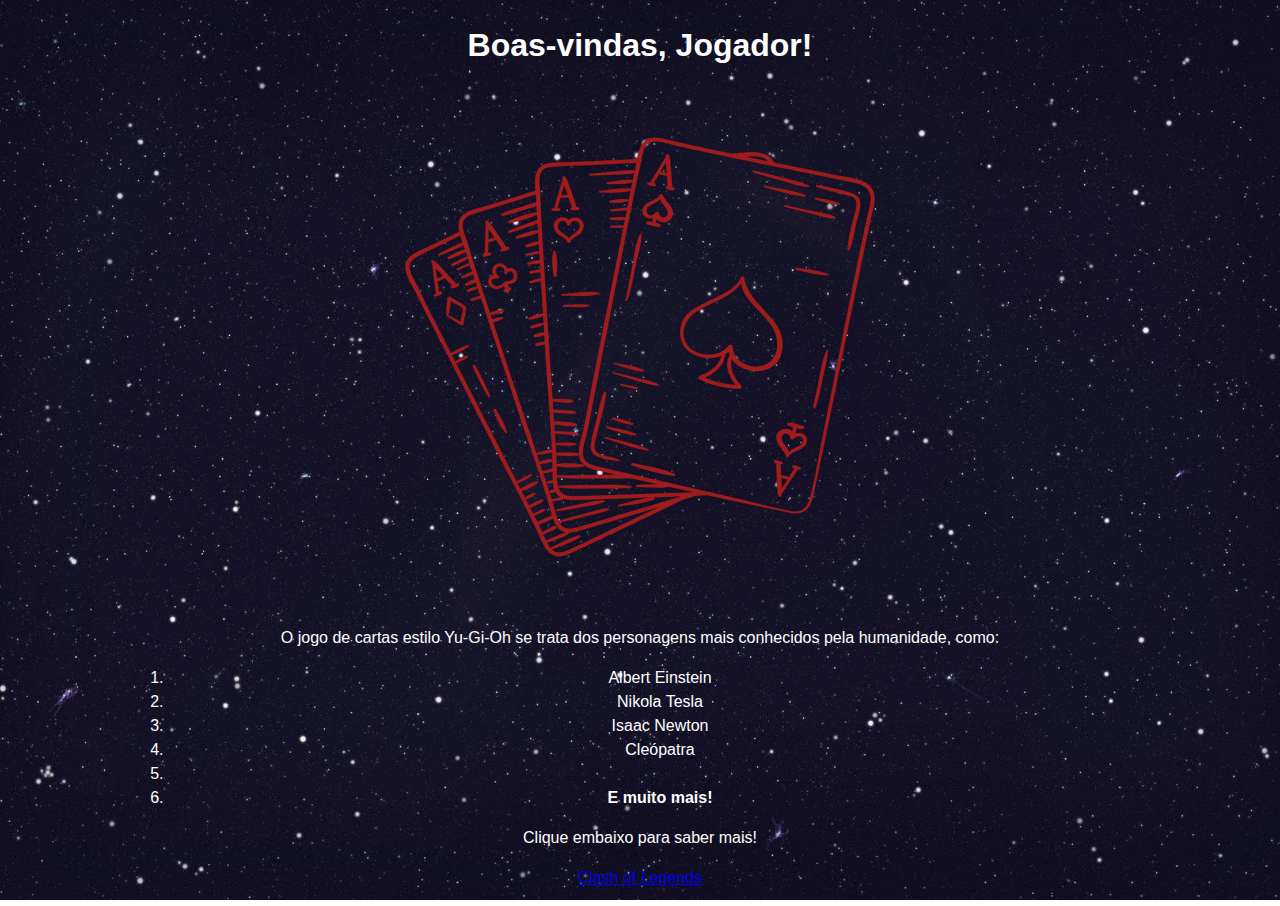
<file: index.html>
<!DOCTYPE html>
<html lang="pt-br">
<head>
    <meta charset="UTF-8">
    <meta name="viewport" content="width=device-width, initial-scale=1.0">
    <title>Clash of Legends | Início</title>
    <link rel="stylesheet" href="./stylesheet/inicio.css">
    <link rel="icon" type="image/x-icon" href="./img/icon-cartas.png">
</head>
<body>
    <header>
        <h1>Boas-vindas, Jogador!</h1>
    </header>
    <main>
        <section>
            <img src="./img/cartas.jpg" alt="Cartas de Yu-Gi-Oh">
            <p>O jogo de cartas estilo Yu-Gi-Oh se trata dos personagens mais conhecidos pela humanidade, como:</p>
            <ol>
                <li class="personagem">Albert Einstein</li>
                <li class="personagem">Nikola Tesla</li>
                <li class="personagem">Isaac Newton</li>
                <li class="personagem">Cleópatra</li>
                <li class="personagem">
                <li><strong>E muito mais!</strong></li>
            </ol>
            <p class="info">Clique embaixo para saber mais!</p>
            <p class="info"><a href="index2.html">Clash of Legends</a></p>
        </section>
    </main>
</body>
</html>
</file>
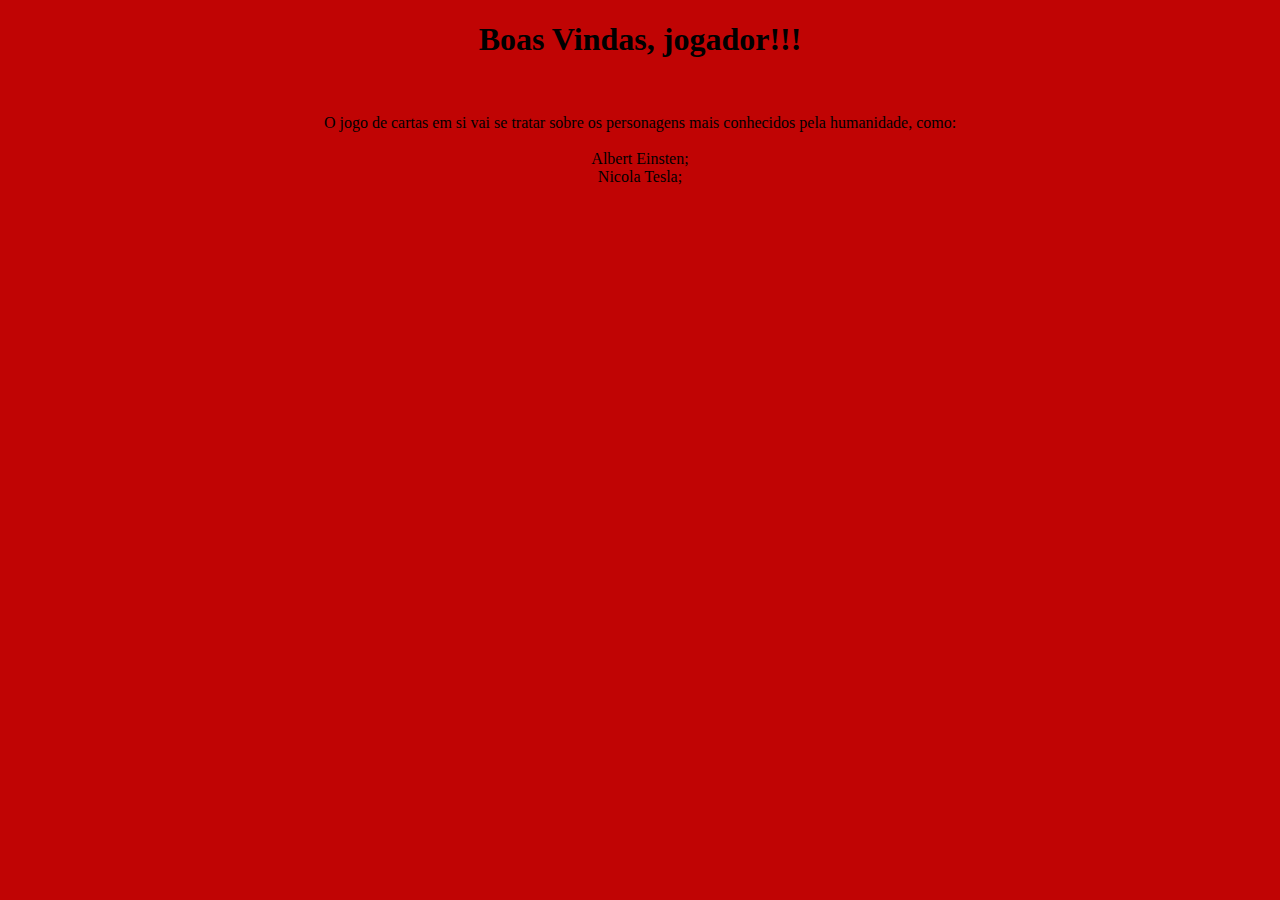
<file: cartas.html>
<!DOCTYPE html>
<html>
    <head>
    <link rel="icon" type="x-icon" href="https://cdn-icons-png.flaticon.com/512/1/1434.png">
        <title>Jogo de Cartas</title>
    </head>
    <meta charset="UTF-8">
    <meta name="viewport" content="width=device-widht, " initial=height-initial>
    <style>
        body {
            background-color: rgb(192, 4, 4);
        } 
     
        body {
            font-family: fantasy;
        }
    </style>
    <h1 style="text-align: center;">Boas Vindas, jogador!!!</h1>
    <br>
    <p style="text-align: center;">O jogo de cartas em si vai se tratar sobre os personagens mais conhecidos pela humanidade, como:<br>
        <br>
        Albert Einsten;<br>
        Nicola Tesla;<br>

    
    
    
    
    
    
    
    
    
    
    
    
    
    
    
    
    
    
    
    
    
    
    
    
    
    
    
    
    
    
    
    </p>
</file>
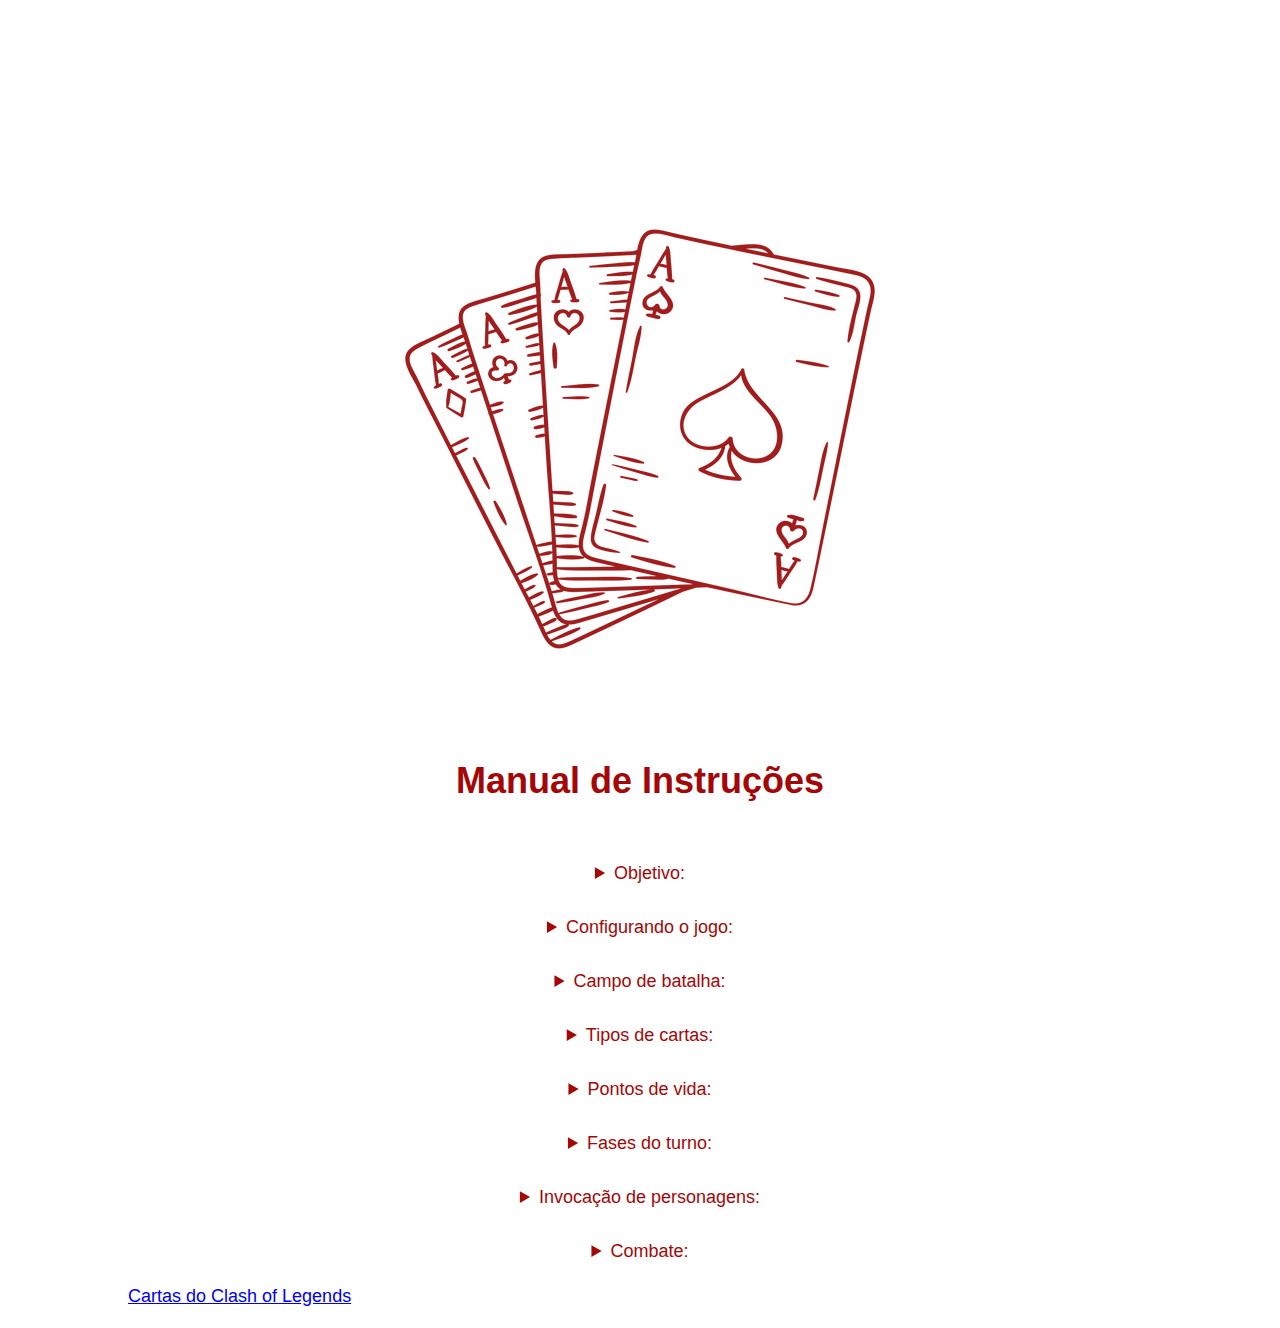
<file: index2.html>
<!DOCTYPE html>
<html lang="pt-br">

<head>
    <meta charset="UTF-8">
    <meta name="viewport" content="width=device-width, initial-scale=1.0">
    <title>Clash of Legends | Instruções</title>
    <link rel="icon" type="image/x-icon" href="./img/icon-cartas.png">
    <link rel="stylesheet" href="./stylesheet/instruções.css">
    <link rel="script" src="./js/instruções.js" defer></script>
</head>
<body>
    <h1>Boas-vindas ao<br>Clash of Legends</h1>
    <br>
    <img src="./img/cartas.jpg" alt="cartas">

    <h1 style="border-bottom: 3px solid rgb(255, 255, 255);"></h1>
    <h1 class="titulo">Manual de Instruções</h1>
    <br>
    <details>
        <summary id="objetivo">Objetivo:</summary>
        <p>O objetivo do jogo é reduzir os Pontos de Vida do oponente a zero, utilizando a
            invocação de personagens históricos e ativação de suporte.</p>
    </details>
<br>
    <details>
        <summary id="configuracao">Configurando o jogo:</summary>
        <ol>
            <li>JOGADORES: Dois jogadores;</li>
            <li>CARTAS: Cada jogador deve construir um baralho contendo entre 5 a 10 cartas.</li>
        </ol>
    </details>
<br>
    <details>
        <summary id="campo">Campo de batalha:</summary>
        <ol>
            <li>ÁREA DE INVOCAÇÃO: Local onde os jogadores colocam suas cartas de
                personagens;</li>
        </ol>
        <ol>
            <li>ÁREA DE SUPORTE: Local reservado para ativação de suporte;</li>
        </ol>
        <ol>
            <li>DECK PRINCIPAL: Baralho de onde os jogadores compram suas cartas;</li>
        </ol>
        <ol>
            <li>CEMITÉRIO: área onde vão as cartas destruidas ou descartadas são coolocadas.</li>
        </ol>
    </details>
<br>
    <details>
        <summary id="tiposCartas">Tipos de cartas:</summary>
        <h3>CARTAS DE PERSONAGENS: Personagens que podem se invocadas para atacar e
            defender.</h3>
        <ol>
            <li>NÍVEL: Os personagens tem niveis de 1 a ??. Criaturas de 1 a ? podem ser
                invocadas normalmente, enquanto as de ? ou superior exigem sacrificios;</li>
        </ol>
        <ol>
            <li>ATRIBUTOS: Os personagens possuem atributos como Ataque e Defesa,
                além de habilidades especiais.</li>
        </ol>
        <br>
        <ol>
        <li>CARTAS DE SUPORTE: São cartas que podem ser ativados durante o seu turno para
            causar feitiço imediatos ou temporarios.</li>
        </ol>
            <ol>
            <li>SUPORTE NORMAL: Suporte que são ativados e resolvidos imediatamente;</li>
        </ol>
        <ol>
            <li>SUPORTE CONTÍNUO: Permanecem no campo e produzem dano continuo durante o jogo;</li>
        </ol>
        <ol>
            <li>SUPORTE DE CAMPO: Afetam o campo de batalha e podem e podem impactar ambos os jogadores.</li>
        </ol>
    </details>
<br>
    <details>
        <summary id="pontosVida">Pontos de vida:</summary>
        <ol>
            <li>O jogador começa o jogo com 5000 Pontos de Vida. O objetivo é reduzir os
            Pontos de Vida do oponente a zero.<br>
            O primeiro jogador a atingir essa meta é declarado vencedor.</li>
        </ol>
    </details>
<br>
    <details>
        <summary id="turno">Fases do turno:</summary>
        <h3>Cada turno é dividido nas seguintes fases:</h3>
        <ol>
            <li>FASE DE COMPRA: O jogador compra uma carta do baralho;</li>
        </ol>
        <ol>
            <li>FASE PRINCIPAL: O jogador pode invocar personagens, e ativar suporte no camp de batalha;</li>
        </ol>
        <ol>
            <li>FASE DE BATALHA: O jogador pode atacar os personagens do oponente ou, se possivel,
                atacar diretamente os Pontos de Vida do oponente;</li>
        </ol>
        <ol>
            <li>FASE PRINCIPAL: Após a fase de batalha, o jogador pode realizar outras invocações ou ativações;</li>
        </ol>
        <ol>
            <li>FASE FINAL: Encerramento do turno e passagem da vez para o oponente.</li>
        </ol>
    </details>
<br>
    <details>
        <summary id="invocacao">Invocação de personagens:</summary>
        <ol>
            <li>INVOCAÇÃO NORMAL: Uma criatura de nível baixo até o mais alto pode ser invocada uma vez por turno sem sacrifício.
            </li>
        </ol>
        <ol>
            <li>INVOCAÇÃO COM SACRIFICIO: Para invocar uma criatura de nível 5 ou 6, o jogador deve sacrificar uma
                criatura que esteja no campo.<br>
                Criaturas de nível 7 a 12 exigem o sacrifício de duas criaturas.</li>
        </ol>
        <ol>
            <li>INVOCAÇÃO ESPECIAL: Algumas cartas permitem invocações especiais, sem necessidade de sacrifícios.
            </li>
        </ol>
    </details>
<br>
    <details>
        <summary id="ativacaoSuporte">Combate:</summary>
        <ol>
            <li>ATAQUE DIRETO: Se o oponente não tiver personagens em seu campo de batalha,
                o jogador pode atacar diretamente os Pontos de Vida do adversário.</li>
        </ol>
        <ol>
            <li>BATALHA DE PERSONAGENS: Quando um personagem ataca uma criatura adversária, os valores de Ataque e
                Defesa são comparados:<br></li>
            <li>1º Se o ATK do personagem atacante for maior que o ATK ou DEF do personagem defendida,
                o personagem do oponente é destruída e a diferença entre os valores é subtraída dos Pontos de Vida do
                oponente,
                se o personagem estivesse em modo de ataque.<br>
                <br>
                2º Se o ATK do personagem do oponente for maior ou igual ao ATK do personagem atacante, o personagem
                atacante
                é destruída,
                e a diferença, se houver, é subtraída dos Pontos de Vida do jogador atacante.
            </li>
        </ol>
    </details>
    <p class="info"><a href="index3.html">Cartas do Clash of Legends<p></a>
</body>
</head>

</html>
</file>
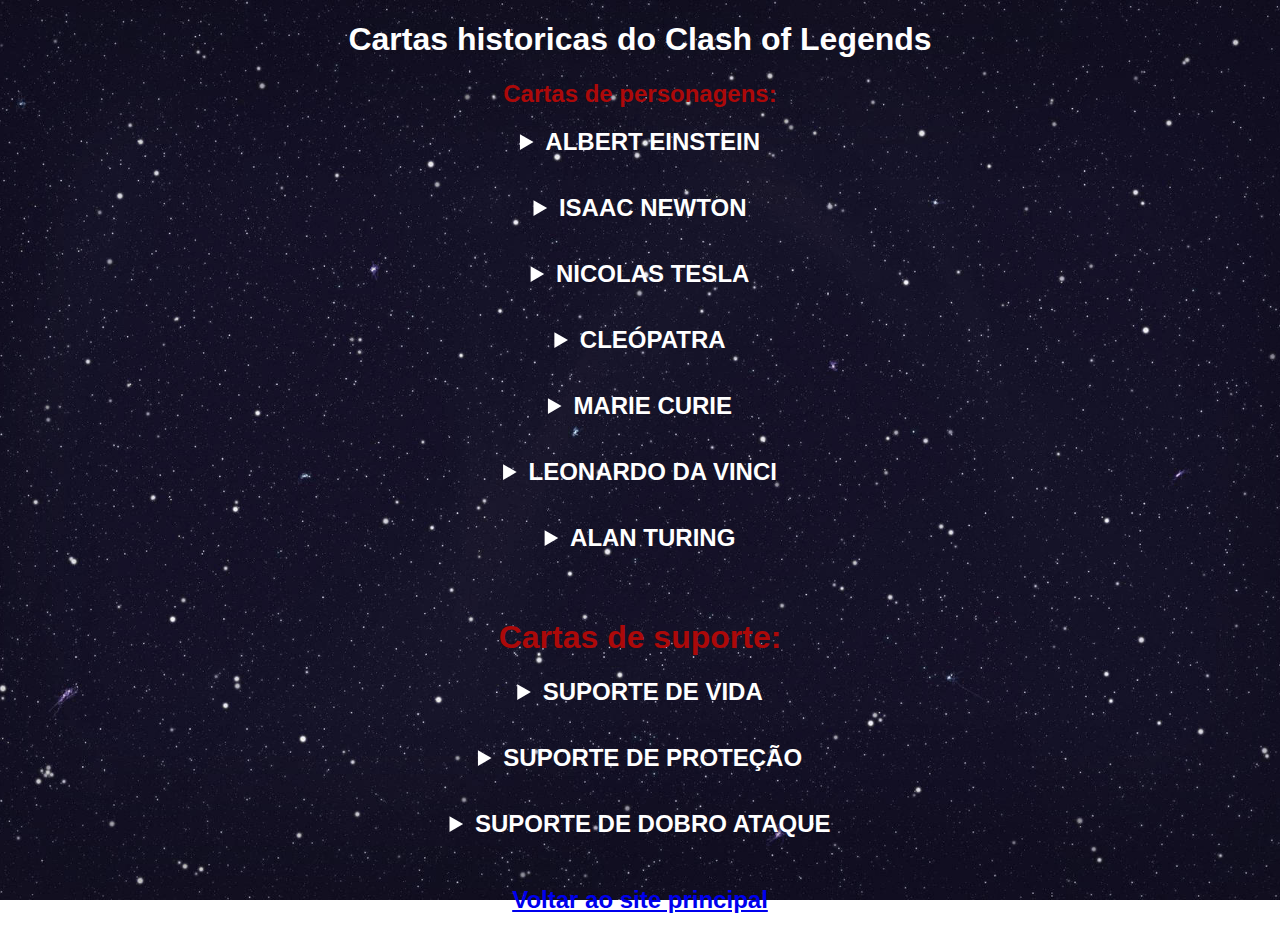
<file: index3.html>
<!DOCTYPE html>
<html lang="pt-BR">

<head>
    <meta charset="UTF-8">
    <meta name="viewport" content="width=device-width, initial-scale=1.0">
    <title>Cartas</title>
    <link rel="icon" type="image/x-icon" href="https://cdn-icons-png.flaticon.com/512/1/1434.png">
    <link rel="stylesheet" href="./stylesheet/cartas.css">
</head>

<body>
    <h1>Cartas historicas do Clash of Legends</h1>
    <h2>Cartas de personagens:</h2>

    <details>
        <summary id="einstein">ALBERT EINSTEIN</summary>
        <br>
        <img src="./img/einstein.png" alt="Albert Einstein">
    </details>
<br>
    <details>
        <summary id="newton">ISAAC NEWTON</summary>
        <br>
        <img src="./img/issac_newton.png" alt="isaac_newton">
    </details>
<br>
    <details>
        <summary id="tesla">NICOLAS TESLA</summary>
        <br>
        <img src="./img/nicolas_tesla.png" alt="nicolas_tesla">
    </details>
<br>
    <details>
        <summary id="cleopatra">CLEÓPATRA</summary>
        <br>
        <img src="./img/Cleopatra.png" alt="Cleopatra">
    </details>
<br>
    <details>
        <summary id="curie">MARIE CURIE</summary>
        <br>
        <img src="./img/Marie Curie.png" alt="Marie-Curie">
    </details>
<br>
    <details>
        <summary id="daVinci">LEONARDO DA VINCI</summary>
        <br>
        <img src="./img/Leonardo-da-Vinci.png" alt="Leonardo-da-Vinci">
    </details>
<br>
    <details>
        <summary id="turing">ALAN TURING</summary>
        <br>
        <img src="./img/Alan_Turing.png" alt="Alan-Turing">
    </details>
<br>
<br>
    <h1 class="subtitulo">Cartas de suporte:</h1>

    <details>
        <summary id="suporteVida">SUPORTE DE VIDA</summary>
        <img src="./img/Suporte vida.png" alt="Suporte-vida">
    </details>
<br>
    <details>
        <summary id="suporteProtecao">SUPORTE DE PROTEÇÃO</summary>
        <img src="./img/suporte protecao.png" alt="suporte-protecao">
    </details>
<br>
    <details>
        <summary id="suporteAtaque">SUPORTE DE DOBRO ATAQUE</summary>
        <img src="./img/Suporte dobro ataque.png" alt="Suporte-dobro-ataque">
    </details>
    <br>
    <script src="/js/cartas.js"></script>
    <h2><a href="index.html">Voltar ao site principal</h2></a>
</body>
</html>
</file>
<file: stylesheet/inicio.css>
body {
    background-color: transparent;
    color: #fff;
    text-align: center;
    background-image: url("../img/estrelas.jpg");
    font-family: Arial, Helvetica, sans-serif;
    width: 80%;
    font-size: 16px;
    margin-left: auto;
    margin-right: auto;
    line-height: 1.5;

    /* Tornar a imagem responsiva */
    background-size: cover; /* Faz a imagem cobrir o fundo, mantendo a proporção */
    background-position: center; /* Centraliza a imagem */
    background-attachment: fixed; /* Mantém a imagem fixa durante o scroll */
    background-repeat: no-repeat; /* Evita que a imagem se repita */
}

img {
    width: auto;
    height: auto;
}

@media (max-width: 800px) {
    img {
        width: 100%;
    }
}
</file>
<file: stylesheet/instruções.css>
body {
    background-color: transparent;
    font-family: Arial, Helvetica, sans-serif;
    background-image: url(https://wallpapers.com/images/hd/stars-background-wallpaper-cars-hd-wallpaper-gobc57yh6xrtnrkz.jpg);
    color:#ffffff;
    text-align: center;
    margin-left: auto;
    margin-right: auto;
    width: 80%;
    font-size: 18px;
    line-height: 1.5;

    /* Tornar a imagem responsiva */
    background-size: cover;
    background-repeat: no-repeat;
    background-attachment: fixed;
    background-position: center;
}

summary {
    text-align: center;
    width: 80%;
    line-height: 1.5;
    margin-left: auto;
    margin-right: auto;
    line-height: 1.5;
    color:#a40707;
}

img {
    width: auto;
    height: auto;
}

li {
    text-align: left;
}

p {
    text-align: left;
}

h3 {
    text-align: left;
}

.titulo {
    color: #a40707;
}

@media (max-width: 800px) {
    img {
        width: 100%;
    }


    summary {
        text-align: center;
        line-height: 1.5;
        width: 100%;
        margin-left: auto;
        margin-right: auto;
    }
}
</file>
<file: stylesheet/cartas.css>
body {
    background-color: rgb(255, 255, 255);
    font-family: arial;
    background-image: url("../img/estrelas.jpg");
    text-align: center;
    background-repeat: no-repeat;
    background-position: center;
    background-size: cover;
    background-attachment: fixed;
}


h1 {
    color: #fff;
}

h2 {
    color: rgb(172, 9, 9)
}

details {
    margin: 10px;
}

summary {
    cursor: pointer;
    text-align: center;
    font-size: 1.5em;
    font-weight: bold;
    color: white;
}

.subtitulo {
    color:rgb(172, 9, 9);
}

.highlight {
    color: red;
}

img {
    width: 30%;
    height: auto;
}

@media (max-width: 800px) {
    img {
        width: 80%;
        height: 80%;
    }
}

/* não será utilizado */
@keyframes example {
    from {
        background-color: rgb(0, 0, 0);
    }

    to {
        background-color: rgb(0, 0, 0);
    }
}
/* até aqui */
</file>
